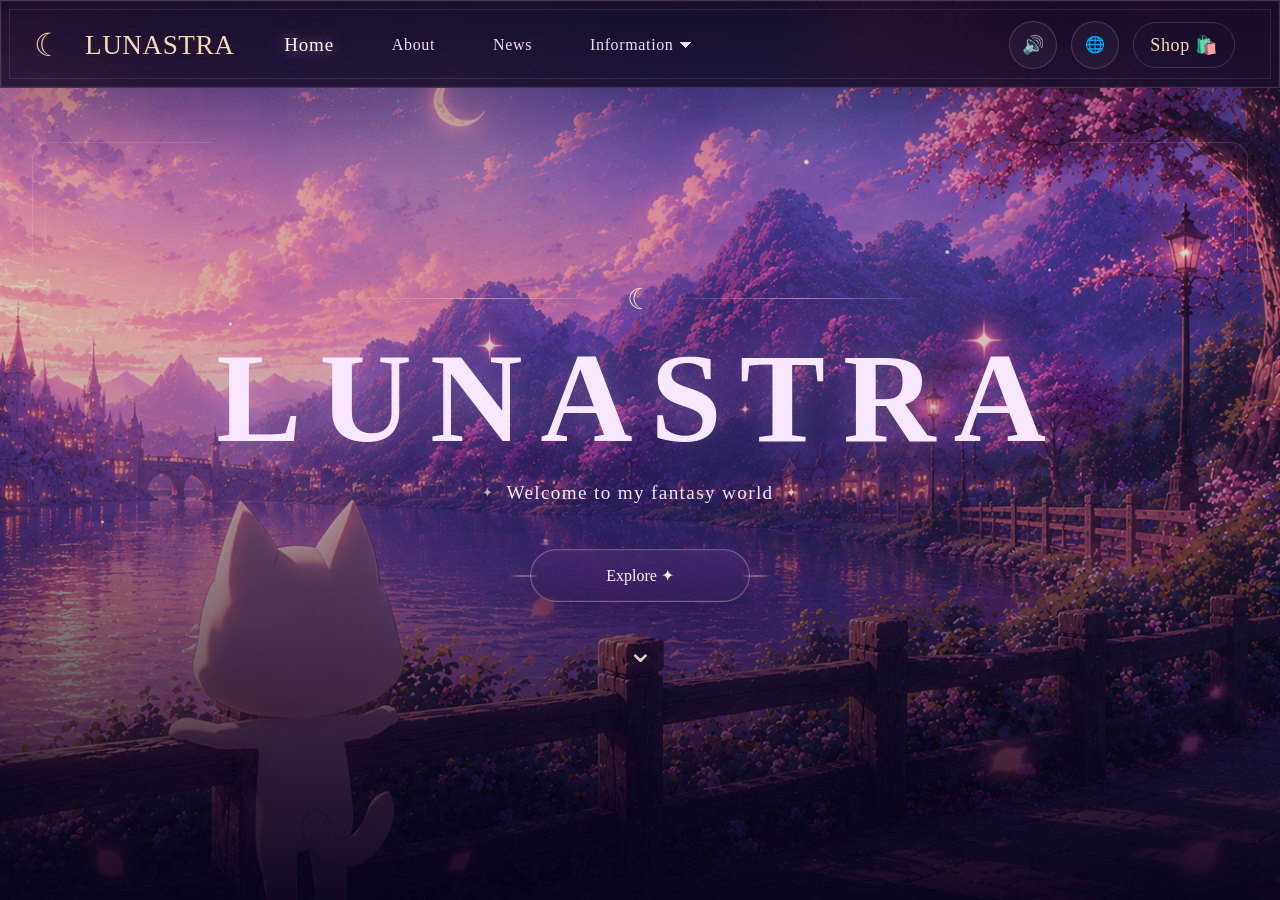
<file: index.html>
<!DOCTYPE html>
<html lang="th">
 <head>
    <meta charset="UTF-8">
    <meta name="viewport" content="width=device-width, initial-scale=1.0">

    <title>LUNASTRA</title>
    <link rel="stylesheet" href="css/common.css">
    <link rel="stylesheet" href="css/home.css">


 </head>
 <body>
    <audio id="bgm" loop preload="auto">
        <source src="assets/music/openworld.mp3" type="audio/mpeg">
    </audio>

    <script src="js/main.js"></script>
    <script src="js/home.js"></script>

    <div class="navbar">
        <div class="logo">
            <span class="logo-icon" aria-hidden="true">☾</span>
            <span class="logo-text">LUNASTRA</span>
        </div>

        <div class="menu">
            <a href="index.html" class="is-active" data-i18n="home">Home</a>
            <a href="about.html" data-i18n="about">About</a>
            <a href="news.html" data-i18n="news">News</a>
            <div class="dropdown">
                <a href="#" class="menu-dropdown-toggle" role="button" data-i18n="information" aria-haspopup="true" aria-expanded="false">Information ⏷</a>
                <div class="dropdown-menu">
                    <a href="project.html" data-i18n="project">Project</a>
                    <a href="gallery.html" data-i18n="gallery">Gallery</a>
                    <a href="timeline.html" data-i18n="timeline">Timeline</a>
                    <a href="faq.html" data-i18n="faq">FAQ</a>
                </div>
            </div>
        </div>

        <div class="right-menu">
            <a href="#" class="sound">🔊</a>
            <div class="dropdown">
                <a href="#" class="globe">🌐</a>
                <div class="dropdown-menu">
                    <a href="#" data-lang="th">ภาษาไทย</a>
                    <a href="#" data-lang="en">English</a>
                </div>
            </div>
            <a href="https://www.roblox.com/th/communities/1006317127/Lunastra#!/about" class="shop" data-i18n="shop">Shop 🛍️</a>
        </div>
    </div>

    <div class="transition-overlay" aria-hidden="true"></div>

    <div class="hero">
        <div class="hero-overlay"></div>
        <div class="hero-ornament hero-ornament-left" aria-hidden="true"></div>
        <div class="hero-ornament hero-ornament-right" aria-hidden="true"></div>
        <div class="hero-content">
            <div class="hero-title-frame" aria-hidden="true">
                <span class="hero-frame-line"></span>
                <span class="hero-frame-moon">☾</span>
                <span class="hero-frame-line"></span>
            </div>
            <h1>LUNASTRA</h1>
            <p data-i18n="welcome">Welcome to my world</p>
            <a href="#galaxy-section" class="hero-button" data-i18n="explore">Explore ✦</a>
            <button type="button" class="hero-scroll" aria-label="Go to next section">⌄</button>
        </div>
    </div>

    <section id="galaxy-section" class="galaxy-section" aria-hidden="true">
        <div class="galaxy-overlay"></div>
        <div class="galaxy-content">
            <div class="galaxy-panel">
                <div class="panel-corner panel-corner-left" aria-hidden="true"></div>
                <div class="panel-corner panel-corner-right" aria-hidden="true"></div>

                <button type="button" class="section-nav section-nav-up" aria-label="Back to top">
                    <span class="section-nav-circle" aria-hidden="true">
                        <span class="section-nav-arrow"></span>
                    </span>
                </button>

                <p class="connect-title" data-i18n="connectTitle">LET'S CONNECT</p>

                <div class="social-links" aria-label="Social links">
                    <a class="social-link" aria-label="Instagram" href="https://www.instagram.com/nonniio_o/" target="_blank" rel="noopener noreferrer">
                        <svg viewBox="0 0 24 24" aria-hidden="true">
                            <rect x="4.5" y="4.5" width="15" height="15" rx="4"></rect>
                            <circle cx="12" cy="12" r="3.5"></circle>
                            <circle cx="17.3" cy="6.8" r="1"></circle>
                        </svg>
                    </a>
                    <a class="social-link" aria-label="TikTok" href="https://www.tiktok.com/@umi_kase?_r=1&_t=ZS-97w5LY6ZSr6" target="_blank" rel="noopener noreferrer">
                        <svg viewBox="0 0 24 24" aria-hidden="true">
                            <path d="M14.5 4.5c.8 2 2.2 3.1 4.3 3.4v2.9c-1.5-.1-2.8-.6-4-1.4v5.1c0 3.2-2.1 5.4-5.1 5.4-2.8 0-4.7-2-4.7-4.6 0-2.8 2.1-4.8 5.1-4.8.3 0 .6 0 .9.1v2.8a3.4 3.4 0 0 0-.8-.1c-1.4 0-2.4.9-2.4 2.1 0 1.1.9 2 2.2 2 1.4 0 2.2-1 2.2-2.8V4.5h2.3Z"></path>
                        </svg>
                    </a>
                    <a class="social-link" aria-label="Email" href="https://mail.google.com/mail/?view=cm&fs=1&to=pypop2018@gmail.com" target="_blank" rel="noopener noreferrer">
                        <svg viewBox="0 0 24 24" aria-hidden="true">
                            <rect x="3.8" y="6.2" width="16.4" height="11.6" rx="2.6"></rect>
                            <path d="M5.7 8.2 12 13.1l6.3-4.9"></path>
                        </svg>
                    </a>
                    <a class="social-link" aria-label="Roblox" href="https://www.roblox.com/th/users/1111055847/profile" target="_blank" rel="noopener noreferrer">
                        <svg viewBox="0 0 24 24" aria-hidden="true">
                            <rect x="6.2" y="6.2" width="11.6" height="11.6" transform="rotate(12 12 12)"></rect>
                            <rect class="icon-fill" x="10.35" y="10.35" width="3.3" height="3.3" transform="rotate(12 12 12)"></rect>
                        </svg>
                    </a>
                </div>

                <div class="galaxy-divider" aria-hidden="true">
                    <span class="galaxy-divider-star">✦</span>
                </div>

                <div class="farewell-layout">
                    <div class="farewell-copy">
                        <h2 data-i18n="thanksTitle" data-i18n-html="true">Thank you<br>for visiting.</h2>
                        <p data-i18n="thanksText">Let's create something amazing together.</p>
                    </div>

                    <div class="moon-scene" aria-hidden="true">
                        <div class="moon-glow"></div>
                        <div class="moon-crescent"></div>
                    </div>
                </div>

                <p class="footer-copy" data-i18n="footerCopy">© 2025 LUNASTRA. All rights reserved.</p>
            </div>
        </div>
    </section>
    
    <script src="lang/en.js"></script>
    <script src="lang/th.js"></script>
    <script src="lang/lang-switcher.js"></script>
 </body>
</html>
</file>
<file: css/common.css>
*{
    margin:0;
    padding:0;
    box-sizing:border-box;
}

:root {
    --navbar-height: 88px;
}

body {
    font-family: Georgia, 'Times New Roman', serif;
    background: #10071a;
    color:#fff;
    overflow-x:hidden;
    overflow-y:hidden;
    height:100vh;
}

html {
    scrollbar-width: none;
    -ms-overflow-style: none;
}

html::-webkit-scrollbar,
body::-webkit-scrollbar {
    display: none;
}

html[lang="th"] .menu > a,
html[lang="th"] .menu > .dropdown > a {
    letter-spacing:0;
}

.navbar {
    width:100%;
    height:var(--navbar-height);
    position:fixed;
    top:0;
    left:0;
    right:0;
    display:grid;
    grid-template-columns:auto minmax(520px, 1fr) auto;
    align-items:center;
    column-gap:22px;
    padding:0 26px;
    backdrop-filter:blur(18px);
    z-index:999;
    border:1px solid rgba(245, 211, 171, 0.18);
    box-shadow:0 24px 80px rgba(0,0,0,0.25), inset 0 0 0 1px rgba(255,255,255,0.03);
    background: linear-gradient(180deg, rgba(19, 10, 36, 0.92), rgba(23, 14, 44, 0.88));
}

.navbar::before {
    content:"";
    position:absolute;
    inset:8px;
    border:1px solid rgba(245, 221, 193, 0.1);
    pointer-events:none;
}

.logo {
    display:flex;
    align-items:center;
    gap:14px;
    color:#f5dab4;
    font-size:1rem;
    letter-spacing:0.08em;
    text-transform:uppercase;
    min-width:0;
}

.logo-icon {
    display:inline-flex;
    width:44px;
    height:44px;
    align-items:center;
    justify-content:center;
    color:rgba(245, 211, 171, 0.92);
    font-size:2rem;
    line-height:1;
    text-shadow:0 0 14px rgba(245, 211, 171, 0.12);
}

.logo-text {
    font-size:1.7rem;
    letter-spacing:0.02em;
    font-weight:500;
    text-shadow:0 0 18px rgba(245, 211, 171, 0.1);
    white-space:nowrap;
}

.menu {
    display:flex;
    align-items:center;
    justify-content:flex-start;
    justify-self:start;
    gap:38px;
    margin-left:18px;
}

.menu > a,
.menu > .dropdown > a,
.right-menu > a,
.right-menu > .dropdown > a {
    position:relative;
    display:inline-flex;
    align-items:center;
    height:88px;
    font-size:16px;
    font-weight:500;
    color:rgba(248,232,255,0.95);
    text-decoration:none;
    letter-spacing:0.04em;
    transition:color .22s ease, text-shadow .22s ease, transform .22s ease, opacity .22s ease;
}

.menu > a,
.menu > .dropdown > a {
    padding:0 10px;
}

.menu > a:hover,
.menu > .dropdown > a:hover,
.right-menu > a:hover,
.right-menu > .dropdown > a:hover {
    color:#fffdfd;
    text-shadow:0 0 12px rgba(255, 245, 251, 0.5), 0 0 24px rgba(241, 188, 255, 0.42), 0 0 42px rgba(191, 111, 255, 0.26);
}

.menu > a.is-active,
.menu > .dropdown > a.is-active {
    color:#fff7f0;
    font-size:19px;
    text-shadow:0 0 14px rgba(255, 241, 220, 0.46), 0 0 28px rgba(238, 193, 255, 0.34), 0 0 46px rgba(195, 118, 255, 0.22);
}

.menu > .dropdown > a:focus-visible,
.menu > a:focus-visible {
    color:#fffdfd;
    text-shadow:0 0 12px rgba(255, 245, 251, 0.5), 0 0 24px rgba(241, 188, 255, 0.42), 0 0 42px rgba(191, 111, 255, 0.26);
    outline:none;
}

.right-menu {
    display:flex;
    gap:14px;
    align-items:center;
    justify-self:end;
    margin-right:18px;
}

.right-menu a {
    font-size:18px;
    font-weight:500;
    color:rgba(255, 235, 255, 0.95);
}

.right-menu a.sound,
.right-menu a.globe {
    display:inline-flex;
    align-items:center;
    justify-content:center;
    width:48px;
    height:48px;
    border-radius:50%;
    border:1px solid rgba(245, 211, 171, 0.18);
    background: rgba(255,255,255,0.04);
    color:rgba(255, 233, 200, 0.98);
    text-decoration:none;
    line-height:1;
    transition:transform .2s ease, border-color .2s ease, box-shadow .2s ease;
}

.right-menu a.sound:hover,
.right-menu a.globe:hover {
    transform:scale(1.05);
    border-color:rgba(255, 235, 205, 0.36);
    box-shadow:0 0 18px rgba(255, 207, 141, 0.12);
}

.right-menu .shop {
    display:inline-flex;
    align-items:center;
    justify-content:center;
    height:46px;
    padding:0 16px;
    border-radius:999px;
    background:transparent;
    color:#f5dab4;
    font-weight:500;
    text-decoration:none;
    box-shadow:none;
    border:1px solid rgba(245, 211, 171, 0.18);
    transition:transform .2s ease, box-shadow .2s ease, border-color .2s ease;
}

.right-menu .shop:hover {
    box-shadow:0 0 18px rgba(255, 207, 141, 0.1);
    border-color:rgba(255, 227, 194, 0.34);
}

.dropdown {
    position:relative;
    display:inline-flex;
    align-items:center;
    height:88px;
}

.dropdown-menu {
    display:none;
    position:absolute;
    left:50%;
    transform:translateX(-50%);
    top:calc(100% - 8px);
    background:linear-gradient(180deg, rgba(30, 16, 58, 0.96), rgba(25, 14, 49, 0.94));
    backdrop-filter:blur(16px);
    min-width:172px;
    width:172px;
    box-shadow:0px 28px 60px rgba(0,0,0,0.32);
    z-index:2;
    border-radius:18px;
    padding:16px 0;
    border:1px solid rgba(212, 178, 255, 0.18);
}

.dropdown-menu::before,
.dropdown-menu::after {
    content:"✦";
    position:absolute;
    left:50%;
    transform:translateX(-50%);
    color:rgba(245, 211, 171, 0.86);
    font-size:0.72rem;
}

.dropdown-menu::before {
    top:-11px;
}

.dropdown-menu::after {
    bottom:-11px;
}

.dropdown-menu a {
    color:rgba(237, 222, 255, 0.95);
    padding:0 20px;
    min-height:48px;
    text-decoration:none;
    display:flex;
    align-items:center;
    justify-content:flex-start;
    gap:12px;
    font-size:15px;
    font-weight:500;
    line-height:48px;
    text-align:left;
    transition:background .2s ease, color .2s ease;
}

.dropdown-menu a::before {
    content:"✧";
    color:rgba(212, 178, 255, 0.84);
    font-size:0.8rem;
}

.dropdown-menu a:hover {
    background:rgba(159, 106, 255, 0.14);
    color:#fff;
}

.dropdown:hover .dropdown-menu {
    display:block;
}

.dropdown.is-open .dropdown-menu {
    display:block;
}

@media (max-width: 900px) {
    .navbar {
        grid-template-columns:auto minmax(0, 1fr) auto;
        column-gap:14px;
        padding:0 18px;
    }

    .logo-text {
        font-size:1.4rem;
    }

    .menu {
        gap:22px;
        margin-left:6px;
    }

    .right-menu {
        gap:10px;
        margin-right:8px;
    }
}

@media (max-width: 560px) {
    :root {
        --navbar-height: 82px;
    }

    .logo-text {
        font-size:1.12rem;
    }

    .navbar {
        grid-template-columns:minmax(130px, 1fr) auto auto;
        padding:0 12px;
    }

    .menu > a,
    .menu > .dropdown > a,
    .right-menu > a,
    .right-menu > .dropdown > a {
        font-size:14px;
    }

    .menu {
        gap:14px;
        margin-left:0;
    }

    .right-menu {
        margin-right:0;
    }
}
</file>
<file: css/home.css>
.transition-overlay {
    position:fixed;
    top:var(--navbar-height);
    left:0;
    right:0;
    bottom:0;
    background: linear-gradient(135deg, rgba(58, 24, 95, 0.98) 0%, rgb(12, 18, 54) 40%, rgb(6, 10, 24) 70%, rgba(3, 5, 12, 1) 100%);
    opacity:0;
    pointer-events:none;
    z-index:1200;
    transition:opacity .28s cubic-bezier(0.22, 1, 0.36, 1);
    backdrop-filter:blur(10px);
}

.transition-overlay.is-visible {
    opacity:1;
}

.transition-overlay.is-hidden {
    opacity:0;
}

.hero {
    position:fixed;
    inset:0;
    background-image:url('../assets/images/sakura.png');
    background-size:cover;
    background-position:center 83%;
    background-repeat:no-repeat;
    display:flex;
    align-items:center;
    justify-content:center;
    text-align:center;
    overflow:hidden;
    transition:transform 0.72s cubic-bezier(0.22, 1, 0.36, 1), opacity 0.35s ease;
}

.hero-overlay {
    position:absolute;
    inset:0;
    background: linear-gradient(180deg, rgba(18, 10, 28, 0.2), rgba(28, 13, 48, 0.16) 18%, rgba(52, 24, 68, 0.18) 38%, rgba(14, 8, 32, 0.5) 68%, rgba(7, 3, 23, 0.92) 100%);
    z-index:0;
}

.hero::before {
    content:"";
    position:absolute;
    inset:0;
    background:
                radial-gradient(circle at 36% 16%, rgba(255, 221, 180, 0.2), transparent 18%),
                radial-gradient(circle at 62% 14%, rgba(255,255,255,0.08), transparent 8%),
                radial-gradient(circle at 70% 24%, rgba(212, 174, 255, 0.14), transparent 16%),
                linear-gradient(180deg, rgba(255, 210, 167, 0.08), transparent 22%);
    z-index:0;
}

.hero::after {
    content:"";
    position:absolute;
    inset:0;
    background:
        radial-gradient(circle at 18% 36%, rgba(255, 255, 255, 0.8) 0 1px, transparent 2px),
        radial-gradient(circle at 74% 28%, rgba(255, 255, 255, 0.75) 0 1.2px, transparent 2.5px),
        radial-gradient(circle at 63% 18%, rgba(255, 228, 184, 0.95) 0 1.4px, transparent 3px),
        radial-gradient(circle at 82% 30%, rgba(255, 224, 200, 0.75) 0 1px, transparent 2px),
        radial-gradient(circle at 8% 58%, rgba(255, 226, 201, 0.7) 0 1px, transparent 2px);
    opacity:0.9;
    pointer-events:none;
    z-index:0;
}

.hero-content {
    position:relative;
    z-index:1;
    max-width:980px;
    padding:52px 36px 0;
    display:flex;
    flex-direction:column;
    align-items:center;
    justify-content:center;
    gap:12px;
}

.hero-ornament {
    position:absolute;
    top:142px;
    width:180px;
    height:120px;
    border-top:1px solid rgba(255, 221, 186, 0.25);
    opacity:0.65;
    z-index:1;
}

.hero-ornament::before,
.hero-ornament::after {
    content:"";
    position:absolute;
    width:16px;
    height:16px;
    border-top:1px solid rgba(255, 221, 186, 0.25);
}

.hero-ornament-left {
    left:32px;
    border-left:1px solid rgba(255, 221, 186, 0.25);
    border-top-left-radius:18px;
}

.hero-ornament-left::before {
    top:-1px;
    left:26px;
    transform:rotate(45deg);
}

.hero-ornament-left::after {
    bottom:18px;
    left:12px;
    width:1px;
    height:38px;
    border-top:0;
    border-left:1px solid rgba(255, 221, 186, 0.2);
}

.hero-ornament-right {
    right:32px;
    border-right:1px solid rgba(255, 221, 186, 0.25);
    border-top-right-radius:18px;
}

.hero-ornament-right::before {
    top:-1px;
    right:26px;
    transform:rotate(-45deg);
}

.hero-ornament-right::after {
    bottom:18px;
    right:12px;
    width:1px;
    height:38px;
    border-top:0;
    border-right:1px solid rgba(255, 221, 186, 0.2);
}

.hero-title-frame {
    display:flex;
    align-items:center;
    justify-content:center;
    gap:18px;
    width:min(580px, 92vw);
    margin-bottom:12px;
}

.hero-frame-line {
    flex:1;
    height:1px;
    background:linear-gradient(90deg, transparent, rgba(244, 220, 188, 0.56), transparent);
}

.hero-frame-moon {
    color:rgba(255, 234, 205, 0.88);
    font-size:1.8rem;
    text-shadow:0 0 16px rgba(255, 202, 132, 0.28);
}

.hero-content h1 {
    margin:0;
    font-size:clamp(4.3rem, 10vw, 8rem);
    line-height:0.92;
    letter-spacing:0.14em;
    text-transform:uppercase;
    color:#f7e7ff;
    font-weight:700;
    text-shadow:0 0 38px rgba(213, 173, 255, 0.34), 0 0 110px rgba(255,255,255,0.14);
}

.hero-content p {
    margin:8px auto 0;
    max-width:540px;
    font-size:1.2rem;
    color:rgba(252, 241, 249, 0.95);
    letter-spacing:0.07em;
    line-height:1.55;
    text-shadow:0 0 14px rgba(153, 101, 255, 0.14);
}

.hero-content p::before,
.hero-content p::after {
    content:"✦";
    display:inline-block;
    margin:0 12px;
    color:rgba(255, 228, 198, 0.72);
    font-size:0.82rem;
    transform:translateY(-2px);
}

.hero-button {
    display:inline-flex;
    align-items:center;
    justify-content:center;
    margin:30px auto 0;
    min-width:220px;
    padding:16px 52px;
    border-radius:999px;
    border:1px solid rgba(255, 227, 193, 0.3);
    background:linear-gradient(180deg, rgba(68, 42, 112, 0.72), rgba(52, 30, 88, 0.78));
    color:#fff2f8;
    font-size:1rem;
    font-weight:500;
    text-decoration:none;
    box-shadow:inset 0 0 0 1px rgba(255,255,255,0.06), 0 16px 32px rgba(27, 13, 56, 0.34);
    transition:transform .25s ease, box-shadow .25s ease, background .25s ease;
    position:relative;
    overflow:visible;
}

.hero-button:hover {
    transform:translateY(-2px);
    box-shadow:0 0 0 1px rgba(255,255,255,0.08), 0 18px 42px rgba(27, 13, 56, 0.4);
    background:linear-gradient(180deg, rgba(81, 52, 131, 0.78), rgba(62, 37, 106, 0.84));
}

.hero-button::before,
.hero-button::after {
    content:"";
    position:absolute;
    top:50%;
    width:28px;
    height:1px;
    background:linear-gradient(90deg, transparent, rgba(250, 218, 187, 0.78), rgba(250, 218, 187, 0.24));
    box-shadow:0 0 10px rgba(250, 218, 187, 0.28);
    transform:translateY(-50%);
}

.hero-button::before {
    left:-22px;
}

.hero-button::after {
    right:-22px;
    transform:translateY(-50%) scaleX(-1);
}

.hero-scroll {
    margin:18px auto 0;
    padding:0;
    border:0;
    background:transparent;
    cursor:pointer;
    font-size:2rem;
    color:rgba(255, 239, 223, 0.86);
    text-shadow:0 0 18px rgba(255,205,145,0.18);
    animation: scroll-bounce 1.4s ease-in-out infinite;
}

.galaxy-section {
    position:fixed;
    inset:0;
    display:flex;
    align-items:center;
    justify-content:center;
    text-align:center;
    overflow:hidden;
    background-image:url('../assets/images/galaxy.png');
    background-size:cover;
    background-position:center 35%;
    background-repeat:no-repeat;
    opacity:0;
    transform:translateY(100%);
    pointer-events:none;
    transition:transform 0.72s cubic-bezier(0.22, 1, 0.36, 1), opacity 0.35s ease;
}

.galaxy-section.is-revealed {
    opacity:0;
}

.galaxy-overlay {
    position:absolute;
    inset:0;
    background:
        radial-gradient(circle at 20% 30%, rgba(255, 210, 255, 0.08), transparent 16%),
        radial-gradient(circle at 78% 32%, rgba(255, 192, 122, 0.12), transparent 20%),
        linear-gradient(180deg, rgba(8, 4, 26, 0.28) 0%, rgba(7, 4, 24, 0.5) 45%, rgba(4, 2, 16, 0.76) 100%);
    z-index:0;
}

.galaxy-content {
    position:relative;
    z-index:1;
    width:min(1120px, calc(100vw - 64px));
    padding:104px 0 20px;
}

.section-nav {
    display:inline-flex;
    align-items:center;
    justify-content:center;
    cursor:pointer;
    transition:transform .25s ease, opacity .25s ease;
}

.section-nav-up {
    position:relative;
    z-index:2;
    display:flex;
    align-items:center;
    justify-content:center;
    width:60px;
    height:60px;
    margin:-18px auto 8px;
    padding:0;
    border:0;
    background:transparent;
}

.section-nav-circle {
    position:relative;
    display:flex;
    align-items:center;
    justify-content:center;
    width:48px;
    height:48px;
    border-radius:50%;
    border:1px solid rgba(245, 211, 171, 0.2);
    background:linear-gradient(180deg, rgba(74, 44, 118, 0.32), rgba(42, 22, 76, 0.48));
    box-shadow:inset 0 0 0 1px rgba(255,255,255,0.04), 0 10px 24px rgba(7, 5, 24, 0.18), 0 0 18px rgba(155, 95, 255, 0.08);
    transition:transform .25s ease, border-color .25s ease, background .25s ease, box-shadow .25s ease;
}

.section-nav-circle::before {
    content:"";
    position:absolute;
    inset:-6px;
    border-radius:50%;
    border:1px solid rgba(245, 211, 171, 0.08);
    box-shadow:0 0 0 1px rgba(255,255,255,0.02);
}

.section-nav-circle::after {
    content:"";
    position:absolute;
    inset:7px;
    border-radius:50%;
    border:1px solid rgba(255,255,255,0.06);
}

.section-nav-arrow {
    width:12px;
    height:12px;
    margin-top:5px;
    border-top:2px solid rgba(247, 229, 255, 0.88);
    border-left:2px solid rgba(247, 229, 255, 0.88);
    transform:rotate(45deg);
    filter:drop-shadow(0 0 10px rgba(216, 146, 255, 0.18));
}

.section-nav-up:hover {
    transform:translateY(-3px);
}

.section-nav-up:hover .section-nav-circle {
    transform:scale(1.05);
    border-color:rgba(245, 220, 255, 0.3);
    background:linear-gradient(180deg, rgba(98, 60, 156, 0.42), rgba(63, 31, 121, 0.56));
    box-shadow:0 0 28px rgba(199, 122, 255, 0.18), 0 14px 28px rgba(7, 5, 24, 0.18);
}

.section-nav-up:hover .section-nav-arrow {
    border-top-color:#ffd9f7;
    border-left-color:#ffd9f7;
    filter:drop-shadow(0 0 14px rgba(234, 159, 255, 0.3));
}

.galaxy-panel {
    position:relative;
    padding:62px 78px 20px;
    overflow:visible;
}

.galaxy-panel::before {
    content:none;
}

.galaxy-panel::after {
    content:none;
}

.panel-corner {
    display:none;
    position:absolute;
    z-index:2;
    width:92px;
    height:92px;
    top:22px;
    opacity:0.7;
    pointer-events:none;
}

.panel-corner-left {
    left:24px;
    border-left:1px solid rgba(255, 220, 193, 0.2);
    border-top:1px solid rgba(255, 220, 193, 0.2);
    border-top-left-radius:16px;
}

.panel-corner-right {
    right:24px;
    border-right:1px solid rgba(255, 220, 193, 0.2);
    border-top:1px solid rgba(255, 220, 193, 0.2);
    border-top-right-radius:16px;
}

.panel-corner::before,
.panel-corner::after {
    content:"";
    position:absolute;
    background:rgba(255, 220, 193, 0.22);
}

.panel-corner::before {
    width:1px;
    height:28px;
    top:0;
}

.panel-corner::after {
    width:28px;
    height:1px;
    top:0;
}

.panel-corner-left::before,
.panel-corner-left::after {
    left:20px;
}

.panel-corner-right::before,
.panel-corner-right::after {
    right:20px;
}

.connect-title {
    position:relative;
    z-index:1;
    margin-bottom:18px;
    color:rgba(245, 233, 255, 0.95);
    font-size:clamp(1.35rem, 2.4vw, 2.05rem);
    letter-spacing:0.18em;
    text-transform:uppercase;
}

.connect-title::before,
.connect-title::after {
    content:"✦";
    display:inline-block;
    margin:0 14px;
    color:rgba(245, 211, 171, 0.78);
    font-size:0.72rem;
    transform:translateY(-4px);
}

.social-links {
    position:relative;
    z-index:1;
    display:flex;
    justify-content:center;
    gap:22px;
    margin-bottom:18px;
}

.social-link {
    display:inline-flex;
    align-items:center;
    justify-content:center;
    flex:0 0 auto;
    text-decoration:none;
    line-height:1;
    vertical-align:middle;
    width:76px;
    height:76px;
    padding:0;
    border-radius:50%;
    border:1px solid rgba(245, 211, 171, 0.16);
    background:linear-gradient(180deg, rgba(69, 38, 111, 0.28), rgba(37, 20, 67, 0.44));
    color:#f4e9ff;
    box-shadow:inset 0 0 0 1px rgba(255,255,255,0.03), 0 12px 32px rgba(7, 5, 24, 0.26), 0 0 0 8px rgba(255,255,255,0.015);
    cursor:pointer;
    transition:transform .25s ease, border-color .25s ease, box-shadow .25s ease, background .25s ease;
}

.social-link svg {
    width:28px;
    height:28px;
    fill:none;
    stroke:currentColor;
    stroke-width:1.8;
    stroke-linecap:round;
    stroke-linejoin:round;
}

.social-link svg .icon-fill {
    fill:currentColor;
    stroke:none;
}

.social-link[aria-label="TikTok"] svg {
    fill:currentColor;
    stroke:none;
}

.social-link[aria-label="Email"] svg {
    width:30px;
    height:30px;
}

.social-link[aria-label="Roblox"] svg {
    width:30px;
    height:30px;
    stroke-width:1.9;
}

.social-link:hover {
    transform:translateY(-4px);
    border-color:rgba(245, 220, 255, 0.28);
    background:linear-gradient(180deg, rgba(95, 59, 154, 0.4), rgba(64, 31, 122, 0.56));
    box-shadow:0 0 28px rgba(199, 122, 255, 0.2), 0 16px 36px rgba(7, 5, 24, 0.3);
}

.galaxy-divider {
    position:relative;
    z-index:1;
    display:flex;
    align-items:center;
    justify-content:center;
    margin:0 auto 14px;
    width:min(620px, 100%);
}

.galaxy-divider::before,
.galaxy-divider::after {
    content:"";
    flex:1;
    height:1px;
    background:linear-gradient(90deg, transparent, rgba(244, 209, 255, 0.2), rgba(245, 211, 171, 0.3), transparent);
}

.galaxy-divider-star {
    margin:0 18px;
    color:#f5d8b2;
    text-shadow:0 0 14px rgba(255, 211, 153, 0.24);
}

.farewell-layout {
    position:relative;
    z-index:1;
    display:flex;
    align-items:center;
    justify-content:center;
    gap:56px;
    width:100%;
    margin:0 auto 14px;
    margin-bottom:14px;
    text-align:center;
}

.farewell-copy h2 {
    margin:0 0 20px;
    font-size:clamp(3rem, 6vw, 5rem);
    line-height:0.96;
    font-weight:500;
    color:#f3d6ff;
    text-shadow:0 0 28px rgba(220, 154, 255, 0.18), 0 0 80px rgba(255,255,255,0.05);
}

.farewell-copy p {
    margin:0 auto;
    max-width:520px;
    font-size:clamp(1rem, 1.7vw, 1.45rem);
    line-height:1.7;
    color:rgba(242, 230, 255, 0.86);
}

.farewell-copy {
    position:relative;
    flex:0 1 520px;
}

.farewell-copy::before {
    content:none;
}

.moon-scene {
    position:relative;
    min-height:280px;
    flex:0 0 280px;
    margin-right:0;
    transform:none;
}

.moon-glow {
    position:absolute;
    top:50%;
    left:50%;
    width:260px;
    height:260px;
    transform:translate(-50%, -50%);
    border-radius:50%;
    background:radial-gradient(circle, rgba(255, 208, 154, 0.22) 0%, rgba(255, 208, 154, 0.08) 34%, transparent 66%);
    filter:blur(3px);
}

.moon-crescent {
    position:absolute;
    top:50%;
    left:50%;
    width:144px;
    height:144px;
    transform:translate(-50%, -50%);
    border-radius:50%;
    background:radial-gradient(circle at 35% 35%, #ffd7b5 0%, #ffc997 42%, #f7b977 75%, #f19a53 100%);
    box-shadow:0 0 34px rgba(255, 190, 131, 0.3);
}

.moon-crescent::after {
    content:"";
    position:absolute;
    top:12px;
    left:46px;
    width:124px;
    height:124px;
    border-radius:50%;
    background:rgba(22, 8, 47, 0.96);
}

.footer-copy {
    position:relative;
    z-index:1;
    margin:0;
    padding-top:18px;
    font-size:0.98rem;
    color:rgba(233, 220, 245, 0.84);
}

.footer-copy::before {
    content:"";
    position:absolute;
    left:50%;
    top:0;
    width:min(760px, 100%);
    height:1px;
    transform:translateX(-50%);
    background:linear-gradient(90deg, transparent, rgba(245, 211, 171, 0.42), rgba(244, 209, 255, 0.28), rgba(245, 211, 171, 0.42), transparent);
}

html[lang="th"] .hero-content p,
html[lang="th"] .connect-title,
html[lang="th"] .farewell-copy p,
html[lang="th"] .footer-copy {
    letter-spacing:0;
}

html[lang="th"] .connect-title {
    text-transform:none;
    font-weight:600;
}

html[lang="th"] .hero-content p {
    line-height:1.7;
}

body.is-galaxy-active .hero {
    opacity:0;
    transform:translateY(-100%);
    pointer-events:none;
}

body.is-galaxy-active .galaxy-section {
    opacity:1;
    transform:translateY(0);
    pointer-events:auto;
}

@keyframes scroll-bounce {
    0%, 100% {
        transform: translateY(0);
        opacity:0.8;
    }
    50% {
        transform: translateY(8px);
        opacity:1;
    }
}

@media (max-width: 900px) {
    .hero-ornament {
        display:none;
    }

    .hero-content {
        padding-top:40px;
    }

    .galaxy-content {
        width:min(100vw - 28px, 1120px);
        padding:102px 0 16px;
    }

    .galaxy-panel {
        padding:60px 28px 18px;
    }

    .panel-corner {
        width:62px;
        height:62px;
    }

    .social-links {
        gap:14px;
        flex-wrap:wrap;
    }

    .social-link {
        width:68px;
        height:68px;
    }

    .social-link svg {
        width:25px;
        height:25px;
    }
}

@media (max-width: 760px) {
    .farewell-layout {
        gap:18px;
        flex-direction:column;
    }

    .farewell-copy p {
        margin:0 auto;
    }

    .moon-scene {
        min-height:180px;
    }
}

@media (max-width: 560px) {
    .hero-content h1 {
        letter-spacing:0.08em;
    }

    .hero-content p::before,
    .hero-content p::after {
        display:none;
    }

    .galaxy-content {
        padding:98px 0 14px;
    }

    .section-nav-up {
        top:90px;
    }

    .connect-title::before,
    .connect-title::after {
        margin:0 8px;
    }

    .connect-title {
        margin-bottom:22px;
        letter-spacing:0.12em;
    }

    .social-links {
        margin-bottom:30px;
    }

    .farewell-copy h2 {
        font-size:clamp(2.2rem, 12vw, 3.4rem);
    }

    .footer-copy {
        font-size:0.9rem;
    }
}
</file>
